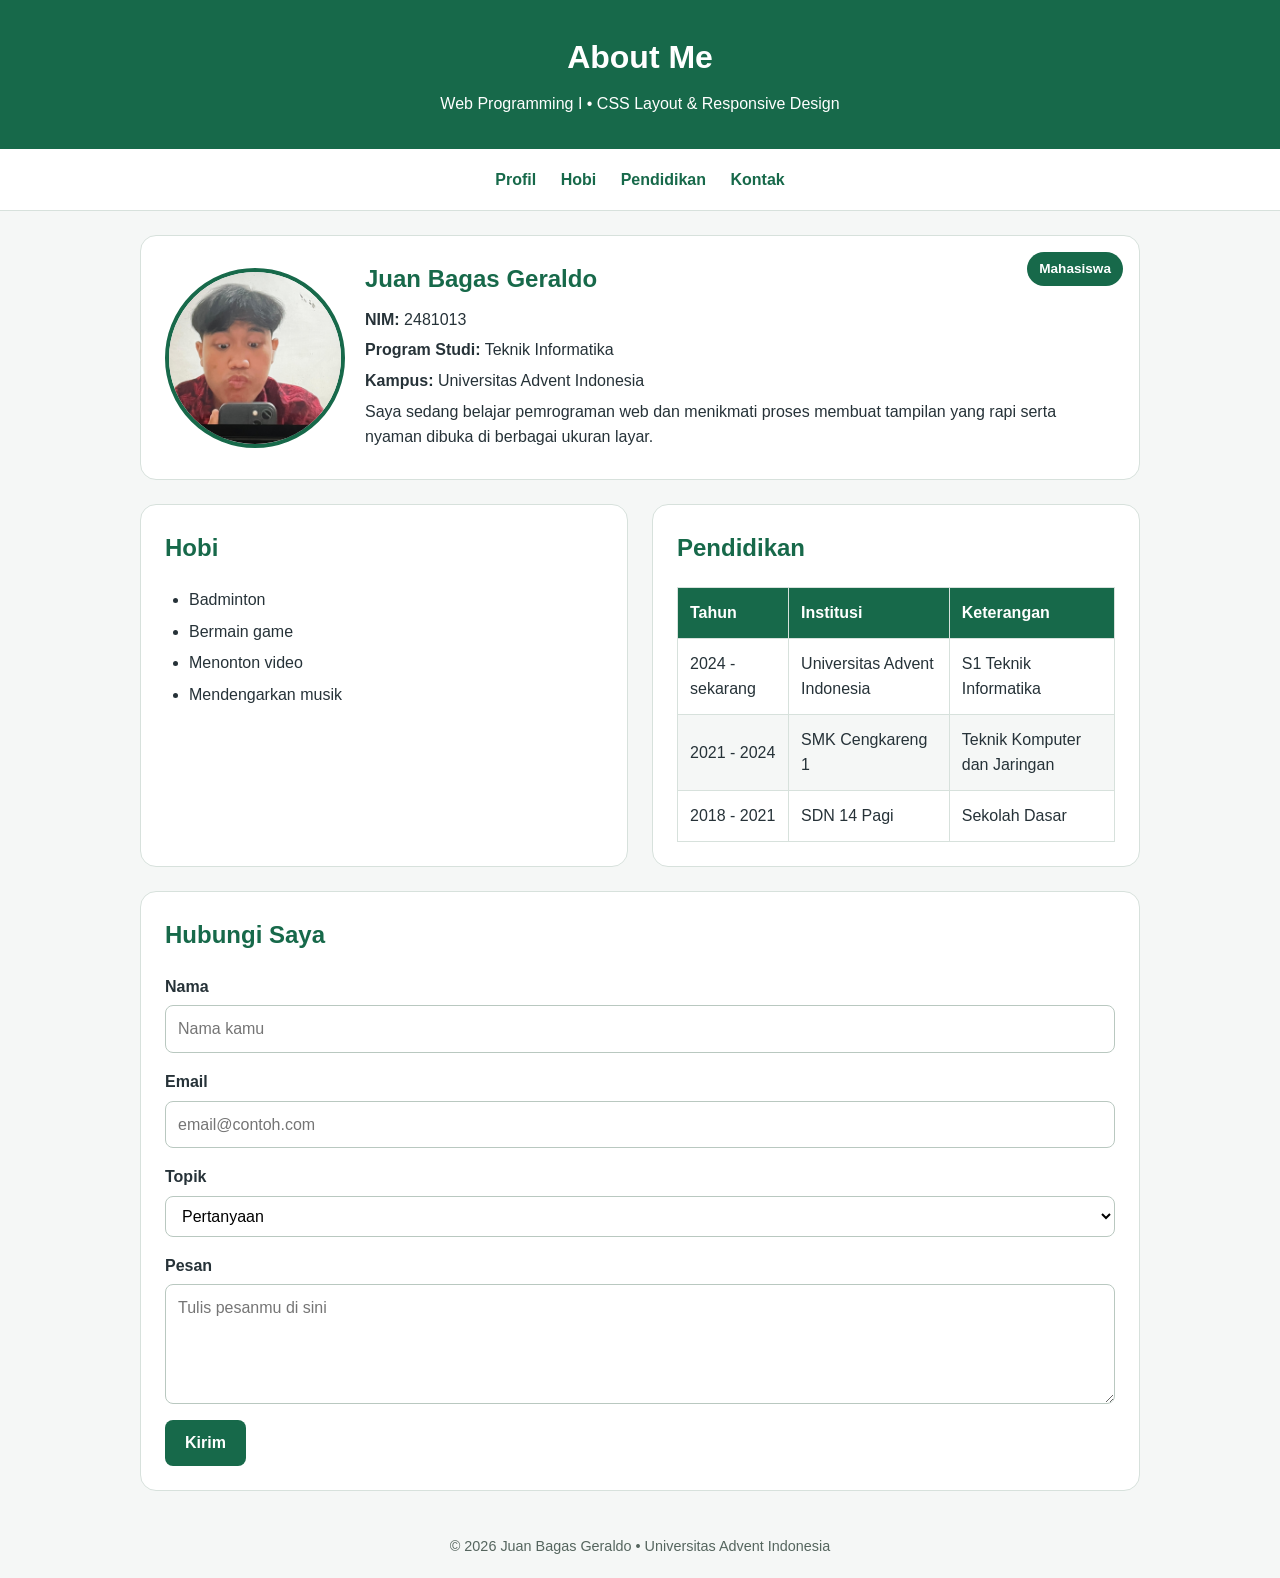
<file: index.html>
<!DOCTYPE html>
<!--
  Name : Juan Bagas Geraldo
  NIM  : 2481013
  Tugas: About Me (Responsive) - Web Programming I
-->
<html lang="id">
<head>
  <meta charset="UTF-8">
  <meta name="viewport" content="width=device-width, initial-scale=1.0">
  <title>About Me (Responsive) | Juan Bagas Geraldo</title>
  <link rel="stylesheet" href="style.css">
</head>
<body>

  <header>
    <h1>About Me</h1>
    <p>Web Programming I &bull; CSS Layout &amp; Responsive Design</p>
  </header>

  <nav>
    <a href="#profile">Profil</a>
    <a href="#hobbies">Hobi</a>
    <a href="#education">Pendidikan</a>
    <a href="#contact">Kontak</a>
  </nav>

  <main>
    <div class="content-grid">

      <!-- PROFIL (Flexbox) -->
      <section id="profile" class="profile">
        <span class="badge">Mahasiswa</span>
        <img class="profile-photo" src="foto/aboutme.jpg" alt="Foto profil Juan Bagas Geraldo">
        <div class="profile-info">
          <h2>Juan Bagas Geraldo</h2>
          <p><strong>NIM:</strong> 2481013</p>
          <p><strong>Program Studi:</strong> Teknik Informatika</p>
          <p><strong>Kampus:</strong> Universitas Advent Indonesia</p>
          <p>Saya sedang belajar pemrograman web dan menikmati proses membuat
             tampilan yang rapi serta nyaman dibuka di berbagai ukuran layar.</p>
        </div>
      </section>

      <!-- HOBI -->
      <section id="hobbies">
        <h2>Hobi</h2>
        <ul>
          <li>Badminton</li>
          <li>Bermain game</li>
          <li>Menonton video</li>
          <li>Mendengarkan musik</li>
        </ul>
      </section>

      <!-- PENDIDIKAN (Tabel) -->
      <section id="education">
        <h2>Pendidikan</h2>
        <div class="table-container">
          <table>
            <thead>
              <tr>
                <th>Tahun</th>
                <th>Institusi</th>
                <th>Keterangan</th>
              </tr>
            </thead>
            <tbody>
              <tr>
                <td>2024 - sekarang</td>
                <td>Universitas Advent Indonesia</td>
                <td>S1 Teknik Informatika</td>
              </tr>
              <tr>
                <td>2021 - 2024</td>
                <td>SMK Cengkareng 1</td>
                <td>Teknik Komputer dan Jaringan</td>
              </tr>
              <tr>
                <td>2018 - 2021</td>
                <td>SDN 14 Pagi</td>
                <td>Sekolah Dasar</td>
              </tr>
            </tbody>
          </table>
        </div>
      </section>

      <!-- KONTAK (Form) -->
      <section id="contact">
        <h2>Hubungi Saya</h2>
        <form action="#" method="post" onsubmit="event.preventDefault(); alert('Pesan terkirim, terima kasih!'); this.reset();">
          <div class="form-group">
            <label for="nama">Nama</label>
            <input type="text" id="nama" name="nama" placeholder="Nama kamu" required>
          </div>
          <div class="form-group">
            <label for="email">Email</label>
            <input type="email" id="email" name="email" placeholder="email@contoh.com" required>
          </div>
          <div class="form-group">
            <label for="topik">Topik</label>
            <select id="topik" name="topik">
              <option value="pertanyaan">Pertanyaan</option>
              <option value="kolaborasi">Kolaborasi</option>
              <option value="lainnya">Lainnya</option>
            </select>
          </div>
          <div class="form-group">
            <label for="pesan">Pesan</label>
            <textarea id="pesan" name="pesan" placeholder="Tulis pesanmu di sini" required></textarea>
          </div>
          <button type="submit">Kirim</button>
        </form>
      </section>

    </div>
  </main>

  <footer>
    <p>&copy; 2026 Juan Bagas Geraldo &bull; Universitas Advent Indonesia</p>
  </footer>

</body>
</html>
</file>
<file: style.css>
/* Global styling */
* {
    box-sizing: border-box;
}

body {
    margin: 0;
    font-family: Arial, Helvetica, sans-serif;
    font-size: 1rem;
    line-height: 1.6;
    color: #263238;
    background-color: #f5f7f6;
}

img {
    max-width: 100%;
    height: auto;
}

a {
    color: #17694a;
}

/* Header */
header {
    padding: 32px 20px;
    background-color: #17694a;
    color: white;
    text-align: center;
}

header h1 {
    margin: 0;
    font-size: 2rem;
}

header p {
    margin: 8px 0 0;
}

/* Navigation */
nav {
    padding: 14px 20px;
    background-color: white;
    border-bottom: 1px solid #d7e1dc;
    text-align: center;
}

nav a {
    display: inline-block;
    margin: 4px 10px;
    font-weight: bold;
    text-decoration: none;
}

nav a:hover {
    text-decoration: underline;
}

/* Main + Grid */
main {
    width: 90%;
    max-width: 1000px;
    margin: 24px auto;
}

.content-grid {
    display: grid;
    grid-template-columns: 1fr;
    gap: 24px;
}

section {
    padding: 24px;
    background-color: white;
    border: 1px solid #d7e1dc;
    border-radius: 16px;
}

section h2 {
    margin-top: 0;
    color: #17694a;
}

/* Profil (Flexbox) */
.profile {
    display: flex;
    flex-direction: column;
    align-items: center;
    gap: 20px;
    text-align: center;
    position: relative;
}

.profile-photo {
    width: 180px;
    aspect-ratio: 1 / 1;
    object-fit: cover;
    border-radius: 50%;
    border: 4px solid #17694a;
}

.profile-info {
    flex: 1;
}

.profile-info h2 {
    margin-bottom: 8px;
}

.profile-info p {
    margin: 5px 0;
}

/* Badge */
.badge {
    position: absolute;
    top: 16px;
    right: 16px;
    padding: 6px 12px;
    background-color: #17694a;
    color: white;
    border-radius: 20px;
    font-size: 0.85rem;
    font-weight: bold;
}

/* Hobi */
#hobbies ul {
    padding-left: 24px;
    margin: 0;
}

#hobbies li {
    margin-bottom: 6px;
}

/* Tabel */
.table-container {
    width: 100%;
    overflow-x: auto;
}

table {
    width: 100%;
    border-collapse: collapse;
}

th, td {
    padding: 12px;
    border: 1px solid #d7e1dc;
    text-align: left;
}

th {
    background-color: #17694a;
    color: white;
}

tbody tr:nth-child(even) {
    background-color: #f5f7f6;
}

/* Form */
form {
    display: grid;
    gap: 16px;
}

.form-group {
    display: grid;
    gap: 6px;
}

label {
    font-weight: bold;
}

input, select, textarea {
    width: 100%;
    padding: 10px 12px;
    border: 1px solid #b9c8c0;
    border-radius: 8px;
    font: inherit;
    background-color: white;
}

textarea {
    min-height: 120px;
    resize: vertical;
}

input:focus, select:focus, textarea:focus, button:focus-visible {
    outline: 2px solid #17694a;
    outline-offset: 2px;
}

button {
    width: fit-content;
    padding: 10px 20px;
    border: none;
    border-radius: 8px;
    background-color: #17694a;
    color: white;
    font: inherit;
    font-weight: bold;
    cursor: pointer;
}

button:hover {
    background-color: #0d5038;
}

/* Footer */
footer {
    padding: 20px;
    text-align: center;
    font-size: 0.9rem;
    color: #55655e;
}

footer p {
    margin: 0;
}

/* Responsive: tablet & desktop */
@media (min-width: 768px) {
    .content-grid {
        grid-template-columns: repeat(2, minmax(0, 1fr));
    }

    .profile {
        flex-direction: row;
        text-align: left;
        grid-column: 1 / -1;
    }

    #contact {
        grid-column: 1 / -1;
    }
}
</file>
